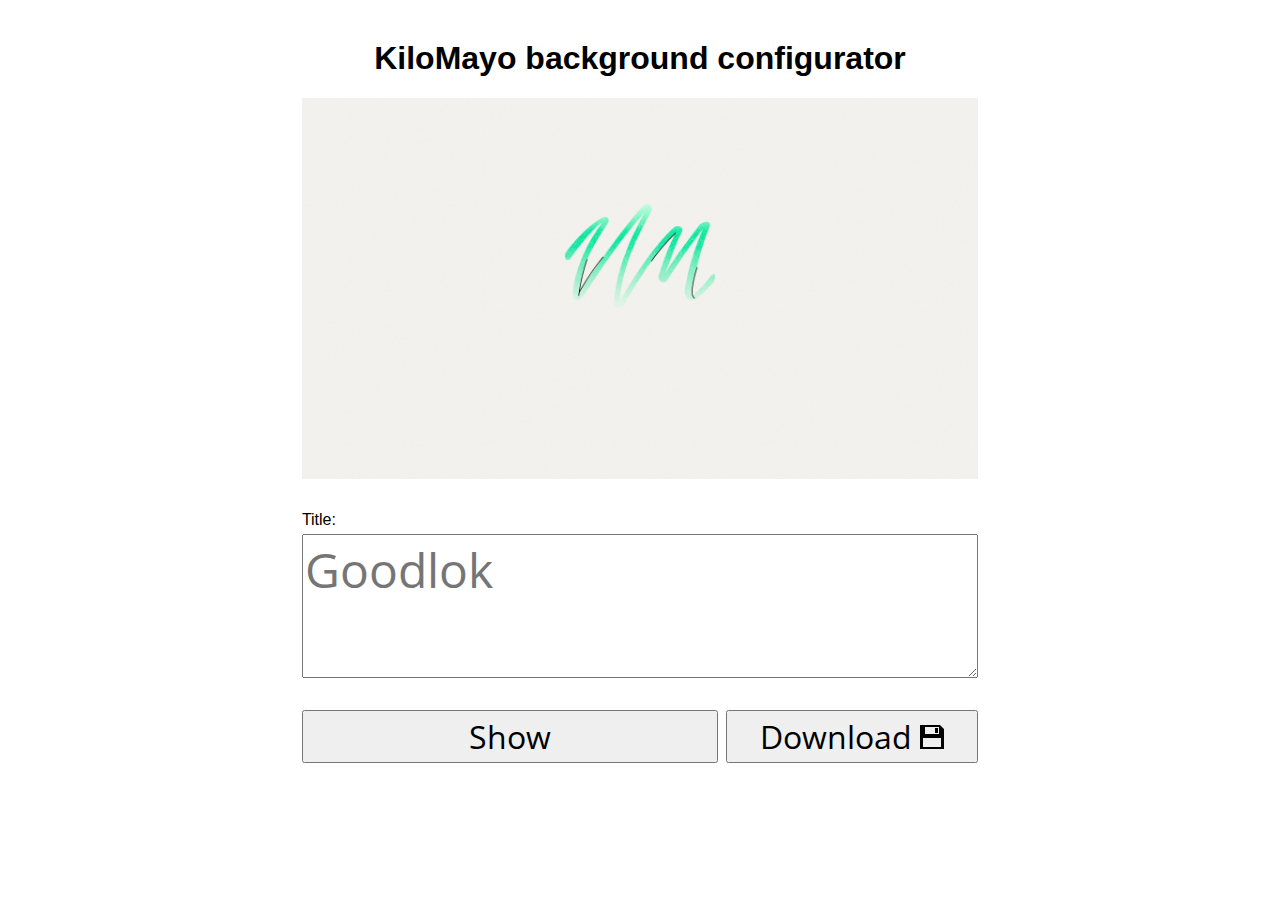
<file: index.html>
<!DOCTYPE html>
<html lang="cs">
	<head>
		<meta charset="UTF-8" />
		<meta name="viewport" content="width=device-width, initial-scale=1.0" />
		<title>KiloMayo background configurator</title>
		<meta name="description" content="Configure your own background image." />
		<link rel="preconnect" href="https://fonts.googleapis.com" />
		<link rel="preconnect" href="https://fonts.gstatic.com" crossorigin />
		<link
			href="https://fonts.googleapis.com/css2?family=Manrope:wght@200..800&family=Open+Sans:ital,wght@0,300..800;1,300..800&display=swap"
			rel="stylesheet"
		/>
		<meta name="color-scheme" content="light dark" />
		<meta name="theme-color" content="#000000" />
		<script src="main.js" type="module"></script>
		<link rel="stylesheet" href="style.css" />
	</head>
	<body>
		<div id="main-page">
			<main class="main">
				<h1>KiloMayo background configurator</h1>
				<div class="preview">
					<img class="preview-in" id="preview" />
				</div>
				<form action="slide.html">
					<label>
						Title:
						<textarea name="title" placeholder="Goodlok"></textarea>
					</label>
					<div class="actions">
						<button type="submit">Show</button>
						<a id="download" download="thumbnail.png">
							<button type="button">
								Download
								<svg
									xmlns="http://www.w3.org/2000/svg"
									width="24"
									height="24"
									viewBox="0 0 24 24"
								>
									<path
										d="M15.003 3h2.997v5h-2.997v-5zm8.997 1v20h-24v-24h20l4 4zm-19 5h14v-7h-14v7zm16 4h-18v9h18v-9z"
										fill="currentColor"
									/>
								</svg>
							</button>
						</a>
					</div>
				</form>
			</main>
		</div>
	</body>
</html>
</file>
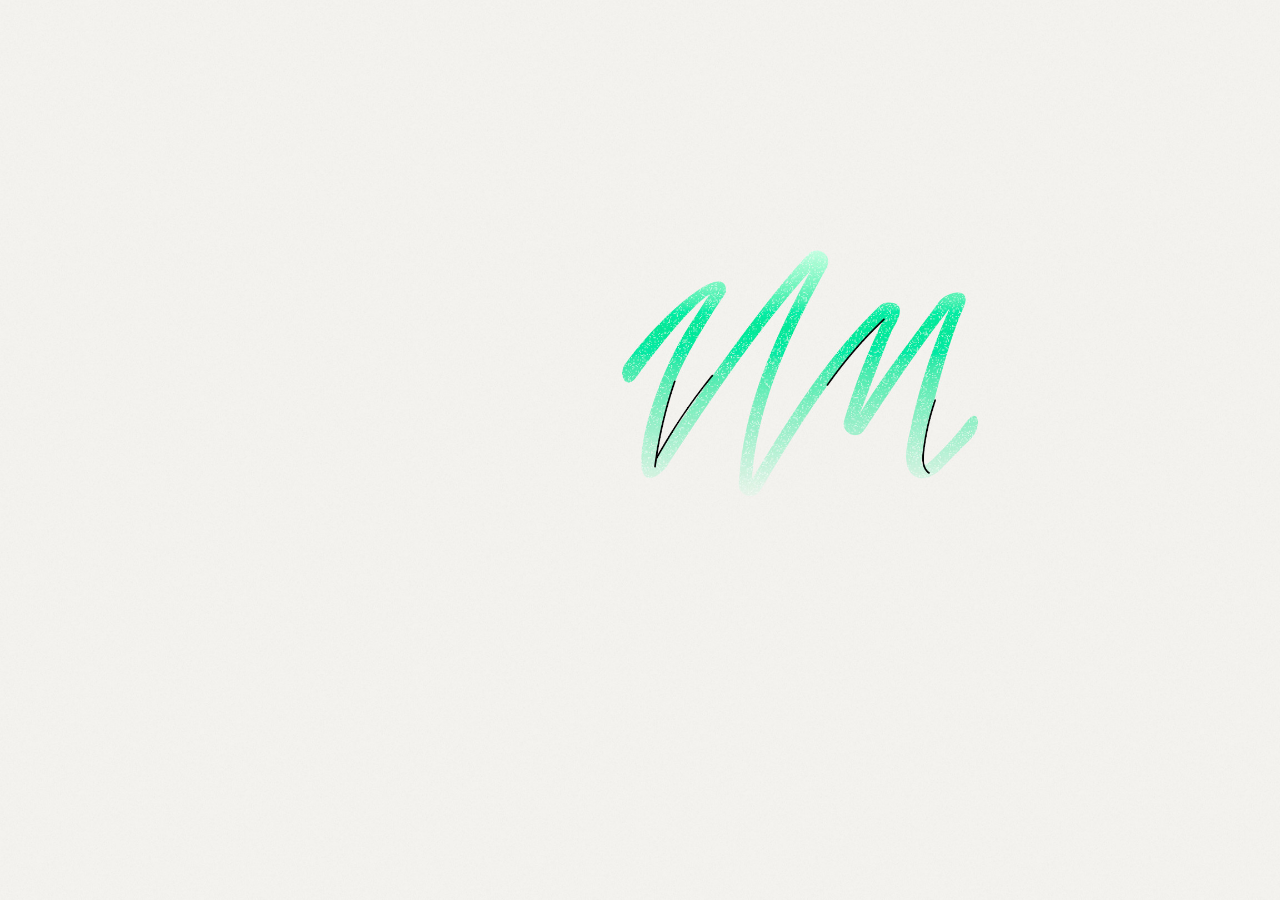
<file: scena.html>
<!DOCTYPE html>
<html lang="cs">
	<head>
		<meta charset="UTF-8" />
		<meta name="viewport" content="width=device-width, initial-scale=1.0" />
		<title>Scéna</title>
		<style>
			*,
			*::before,
			*::after {
				box-sizing: border-box;
			}
			body {
				margin: 0;
				background-color: #000000;
				color: #ffffff;
				font-family: Arial, Helvetica, sans-serif;
				line-height: 1.2;
			}
			.frame {
				position: relative;
				margin: 0 auto;
				background-image: url('background.jpg');
				background-size: cover;
				font-size: 1vh;
				height: 100em;
				width: calc(100em * (16 / 9));
				overflow: hidden;
				padding: 9em;
			}
			.title {
				display: flex;
				align-items: flex-end;
				height: 25.9em;
				margin-right: 22.9em;
				line-height: 1.15;
				text-transform: uppercase;
			}
			.title-in {
				font-size: 4.5em;
			}
			.meta {
				margin-top: -0.4em;
				margin-right: 70.8em;
			}
			.meta-in {
				font-size: 4.22em;
				line-height: 1.65;
			}
			.meta1,
			.meta2,
			.meta3 {
				min-height: 1.65em;
			}
			.icon {
				width: 40em;
				overflow: hidden;
				position: absolute;
				right: 9em;
				bottom: 9em;
			}
			.icon::before {
				content: '';
				display: block;
				padding-top: 100%;
			}
			.icon-in {
				position: absolute;
				top: 0;
				left: 0;
				right: 0;
				bottom: 0;
				width: 100%;
				height: 100%;
				object-fit: contain;
			}
		</style>
	</head>
	<body>
		<div class="frame">
			<div class="frame-in">
				<h1 class="title">
					<span class="title-in">Web od A do Z #1</span>
				</h1>
				<div class="meta">
					<div class="meta-in">
						<div class="meta1">Petr Sedláček a Filip Chalupa</div>
						<div class="meta2">5. den | 31. 7. 2020</div>
						<div class="meta3">Praha</div>
					</div>
				</div>
				<div class="icon">
					<img
						src="[data-uri]"
						alt="ikona"
						class="icon-in"
					/>
				</div>
			</div>
		</div>
		<script>
			const urlParameters = new URLSearchParams(window.location.search)
			const title = urlParameters.get('title')
			const meta1 = urlParameters.get('meta1')
			const meta2 = urlParameters.get('meta2')
			const meta3 = urlParameters.get('meta3')
			const icon = urlParameters.get('icon')

			const $title = document.querySelector('.title-in')
			const $meta1 = document.querySelector('.meta1')
			const $meta2 = document.querySelector('.meta2')
			const $meta3 = document.querySelector('.meta3')
			const $icon = document.querySelector('.icon-in')

			$title.innerText = title
			$meta1.innerText = meta1
			$meta2.innerText = meta2
			$meta3.innerText = meta3
			if (icon) {
				$icon.src = icon
			}
		</script>
	</body>
</html>
</file>
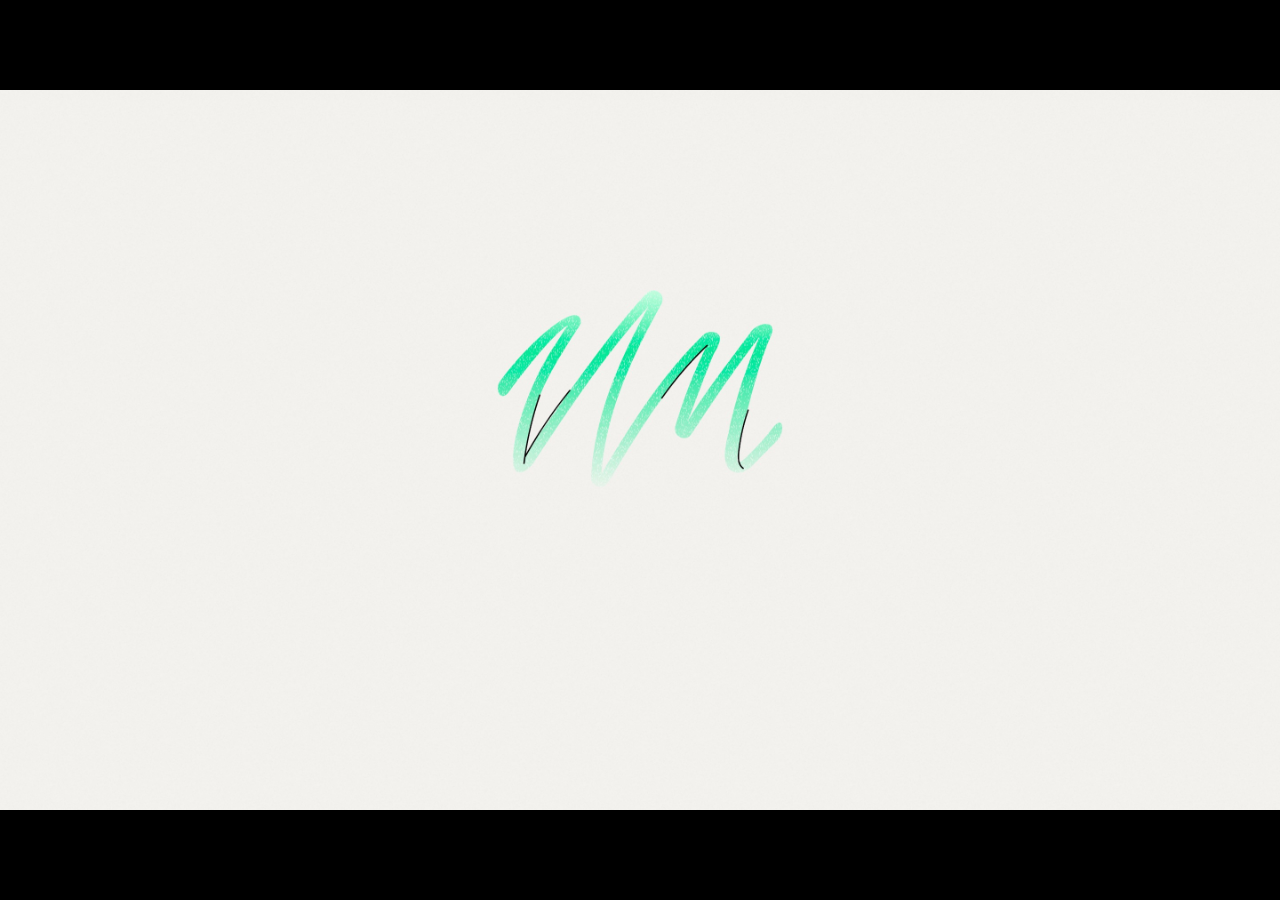
<file: slide.html>
<!DOCTYPE html>
<html lang="cs">
	<head>
		<meta charset="UTF-8" />
		<meta name="viewport" content="width=device-width, initial-scale=1.0" />
		<title>KiloMayo background</title>
		<link rel="shortcut icon" href="icons/icon-48x48.png" />
		<link rel="preconnect" href="https://fonts.googleapis.com" />
		<link rel="preconnect" href="https://fonts.gstatic.com" crossorigin />
		<link
			href="https://fonts.googleapis.com/css2?family=Manrope:wght@200..800&family=Open+Sans:ital,wght@0,300..800;1,300..800&display=swap"
			rel="stylesheet"
		/>
		<meta name="color-scheme" content="light dark" />
		<meta name="theme-color" content="#000000" />
		<script src="main.js" type="module"></script>
		<link rel="stylesheet" href="style.css" />
	</head>
	<body>
		<div id="output-page">
			<img id="output" />
		</div>
	</body>
</html>
</file>
<file: style.css>
*,
*::before,
*::after {
	box-sizing: border-box;
}

@media (prefers-reduced-motion) {
	::view-transition-group(*),
	::view-transition-old(*),
	::view-transition-new(*) {
		animation: none !important;
	}
}

#output-page {
	color-scheme: dark;
	background-color: #000000;
	position: fixed;
	inset: 0;
}

@keyframes fadeIn {
	from {
		opacity: 0;
	}
}

#output-page {
	display: grid;
	justify-items: center;
	align-items: center;
}

#output {
	aspect-ratio: 16 / 9;
	width: min(100%, calc(16 / 9 * 100svh));
	animation: fadeIn 0.2s;
}

#output,
#preview {
	view-transition-name: slide;
}

body {
	font-family: sans-serif;
	display: grid;
}

.main {
	max-width: 80ex;
	margin: 2em auto 8em;
}

label,
button {
	display: block;
	cursor: pointer;
}

label + label {
	margin-top: 1.5em;
}

label {
	display: grid;
	row-gap: 0.3em;
}

textarea,
input:not([type='checkbox']),
button {
	width: 100%;
	font-size: 2em;
	font-family: 'Open Sans', sans-serif;
}

textarea {
	resize: vertical;
	min-height: 3em;
	font-size: 3em;
}

button {
	margin-top: 1em;
	padding: 0.1em 1em;
}

h1 {
	text-align: center;
}

.preview {
	position: relative;
	margin-bottom: 2em;
	overflow: hidden;
}

.preview::before {
	content: '';
	display: block;
	padding-top: calc(100% / (16 / 9));
}

.preview-in {
	position: absolute;
	top: 0;
	left: 0;
	width: 100%;
	height: 100%;
	border: none;
}

.actions {
	display: grid;
	grid-template-columns: 1fr auto;
	column-gap: 0.5em;
}

.actions a {
	text-decoration: none;
}
</file>
